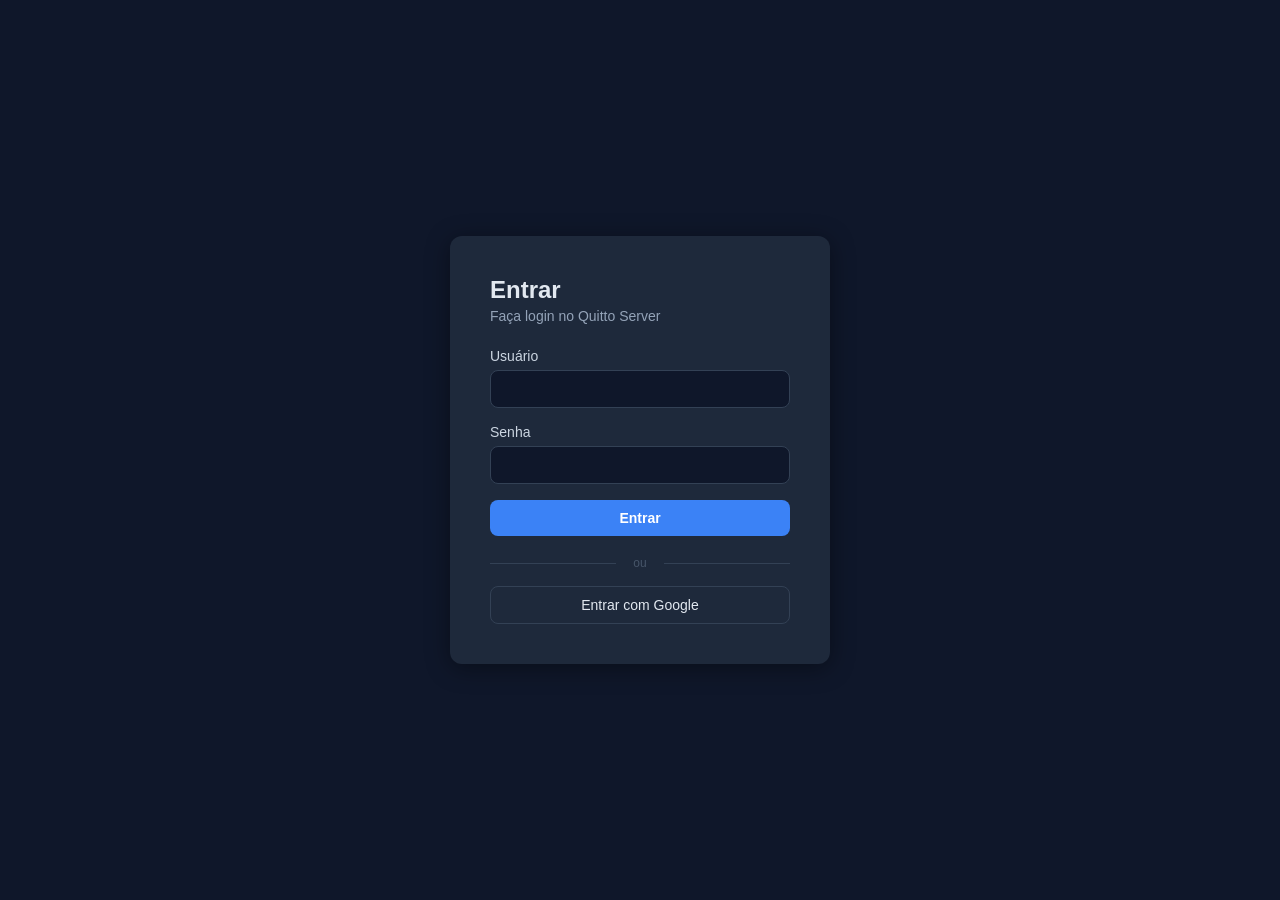
<file: src/main/resources/templates/login.html>
<!DOCTYPE html>
<html lang="pt-BR">
<head>
    <meta charset="UTF-8" />
    <meta name="viewport" content="width=device-width, initial-scale=1.0" />
    <title>Login — Quitto Server</title>
    <style>
        * { margin: 0; padding: 0; box-sizing: border-box; }
        body {
            font-family: -apple-system, BlinkMacSystemFont, 'Segoe UI', Roboto, sans-serif;
            background: #0f172a;
            color: #e2e8f0;
            height: 100vh;
            display: flex;
            align-items: center;
            justify-content: center;
        }
        .login-card {
            background: #1e293b;
            border-radius: 12px;
            padding: 40px;
            width: 100%;
            max-width: 380px;
            box-shadow: 0 4px 24px rgba(0,0,0,.4);
        }
        h1 {
            font-size: 1.5rem;
            margin-bottom: 4px;
        }
        .sub {
            color: #94a3b8;
            font-size: .875rem;
            margin-bottom: 24px;
        }
        label {
            display: block;
            font-size: .875rem;
            margin-bottom: 6px;
            color: #cbd5e1;
        }
        input {
            width: 100%;
            padding: 10px 12px;
            border: 1px solid #334155;
            border-radius: 8px;
            background: #0f172a;
            color: #e2e8f0;
            font-size: .875rem;
            margin-bottom: 16px;
            outline: none;
            transition: border .2s;
        }
        input:focus { border-color: #3b82f6; }
        button {
            width: 100%;
            padding: 10px;
            border: none;
            border-radius: 8px;
            background: #3b82f6;
            color: #fff;
            font-size: .875rem;
            font-weight: 600;
            cursor: pointer;
            transition: background .2s;
        }
        button:hover { background: #2563eb; }
        .error {
            background: #7f1d1d;
            color: #fca5a5;
            padding: 10px;
            border-radius: 8px;
            font-size: .875rem;
            margin-bottom: 16px;
            display: none;
        }
        .divider {
            text-align: center;
            color: #475569;
            font-size: .75rem;
            margin: 20px 0 16px;
            position: relative;
        }
        .divider::before,
        .divider::after {
            content: '';
            position: absolute;
            top: 50%;
            width: 42%;
            height: 1px;
            background: #334155;
        }
        .divider::before { left: 0; }
        .divider::after { right: 0; }
        .google-btn {
            display: block;
            text-align: center;
            padding: 10px;
            border: 1px solid #334155;
            border-radius: 8px;
            color: #e2e8f0;
            text-decoration: none;
            font-size: .875rem;
            transition: background .2s;
        }
        .google-btn:hover { background: #334155; }
    </style>
</head>
<body>
    <div class="login-card">
        <h1>Entrar</h1>
        <p class="sub">Faça login no Quitto Server</p>

        <div class="error" id="errorMsg"></div>

        <form id="loginForm">
            <label for="name">Usuário</label>
            <input type="text" id="name" name="name" required autocomplete="username" />

            <label for="password">Senha</label>
            <input type="password" id="password" name="password" required autocomplete="current-password" />

            <button type="submit">Entrar</button>
        </form>

        <div class="divider">ou</div>

        <a class="google-btn" href="/oauth2/authorization/google">Entrar com Google</a>
    </div>

    <script>
        document.getElementById('loginForm').addEventListener('submit', async (e) => {
            e.preventDefault();
            const errorEl = document.getElementById('errorMsg');
            errorEl.style.display = 'none';

            const name = document.getElementById('name').value;
            const password = document.getElementById('password').value;

            try {
                const res = await fetch('/auth/login', {
                    method: 'POST',
                    headers: { 'Content-Type': 'application/json' },
                    body: JSON.stringify({ name, password })
                });

                if (!res.ok) {
                    const err = await res.json().catch(() => ({}));
                    errorEl.textContent = err.message || 'Erro ao autenticar';
                    errorEl.style.display = 'block';
                    return;
                }

                window.location.href = '/';
            } catch (err) {
                errorEl.textContent = 'Erro de conexão com o servidor';
                errorEl.style.display = 'block';
            }
        });
    </script>
</body>
</html>
</file>
